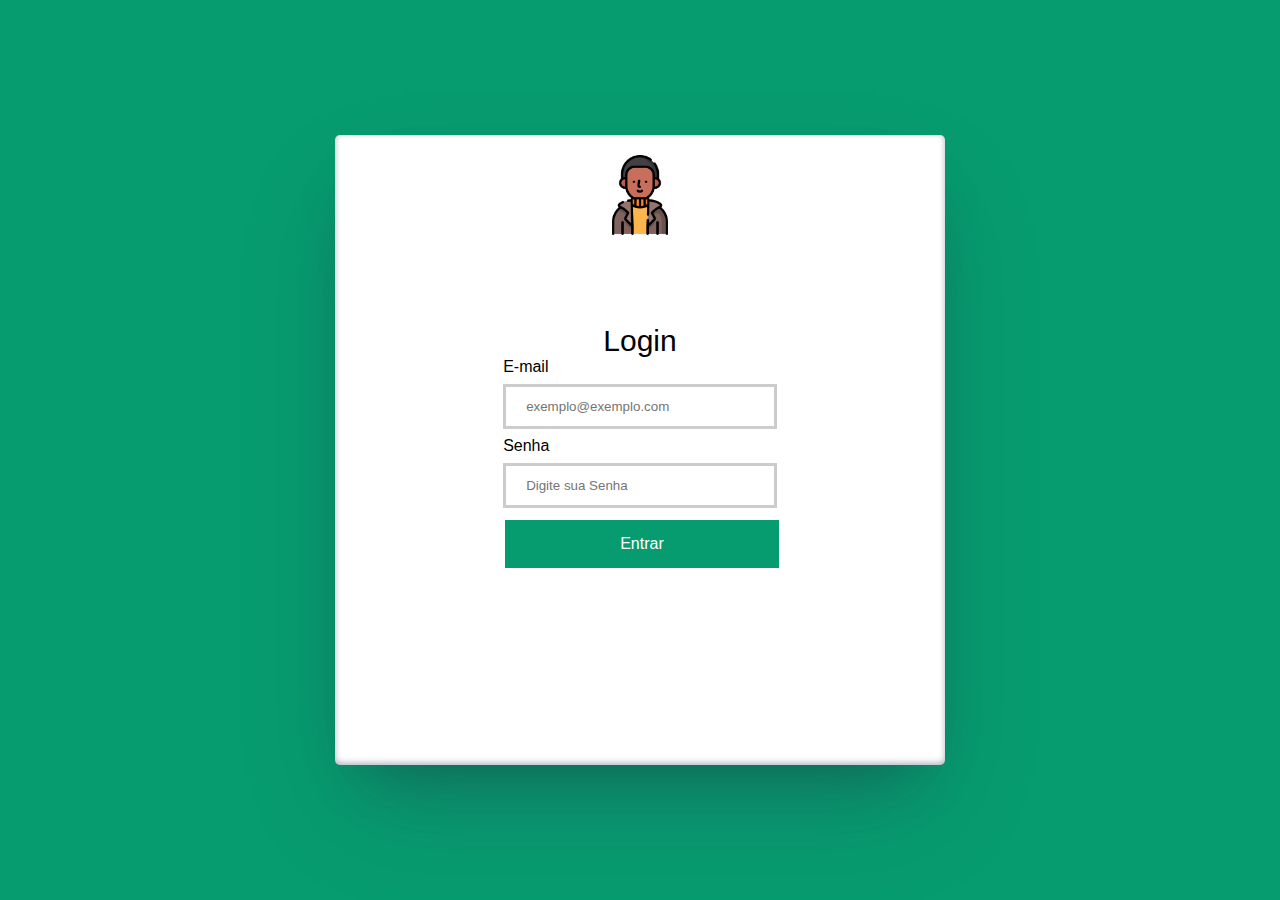
<file: trabalho 2/login.html>
<!DOCTYPE html>
<html lang="pt-BR">
<head>
    <meta charset="UTF-8">
    <meta http-equiv="X-UA-Compatible" content="IE=edge">
    <meta name="viewport" content="width=device-width, initial-scale=1.0">
    <title>Organizador Pessoal</title>
    <link rel="stylesheet" href="./css/style.css" media="screen" type="text/css">
    <script src="./js/script.js" type="text/javascript"></script>
    <link rel="icon" href="./img/marketing.png" type="image/x-icon">
</head>
<body id="login_page">
    <div class="containerflex">
        <header class="top-page">
        </header>
        <main class="contentflex">
            <div class="content_main_login">
                <div class="login_content">
                    <div class="login_left">
                    </div>
                    <div class="login_center">
                        <div class="avatar_profile">
                            <img src="img/homem.png" id="img_perfil">
                        </div>
                        <div class="form_login">
                            <form id="login_senha">
                                <legend>Login</legend>
                                <label for="campo_email">E-mail</label>
                                <input type="text" id="campo_email" placeholder="exemplo@exemplo.com" required><br>
                                <label for="campo_senha">Senha</label>
                                <input type="password" id="campo_senha" placeholder="Digite sua Senha" required><br>
                                <button type="submit" id="botao_entrar" value="Entrar" onclick="validarlogin()">Entrar
                                </button>
                            </form>
                        </div>
                 
                    </div>
                    <div class="login_rigth">
                    </div>
                </div>
            </div>
        </main>
        <footer class="bottom-page">
            <div>

            </div>
        </footer>
    </div>
</body>
</html>
</file>
<file: trabalho 2/css/style.css>
body{
    margin: 0;
    padding: 0;
    font-family:'Lucida Sans', 'Lucida Sans Regular', 'Lucida Grande', 'Lucida Sans Unicode', Geneva, Verdana, sans-serif;
    background-color: white;
}
.containerflex{
    display: flex;
    flex-direction: column;
    height: 100vh;
}
#login_page{
    background-color: #079c6f;
}
.contentflex{
    display: flex;
    flex-grow: 1;
}
main.content{
    display: flex;
    flex-grow: 1;
}
.top-page{
    width: 100%;
    height: 15%;
}
.bottom-page{
    width: 100%;
    height: 15%;
}
.content_main_login{
    display: flex;
    flex-direction: row;
    flex-grow: 1;
}
.login_content{
    flex-grow: 1;
    display: flex;
    flex-wrap: wrap;
}
.login_left, 
.login_center, 
.login_rigth{
    flex-basis: 33,33%;
    flex-grow: 1;
}
.login_center{
    background-color: white;
    border-radius: 5px;
    box-shadow: rgba(50, 50, 93, 0.25) 0px 50px 100px -20px, rgba(0, 0, 0, 0.3) 0px 30px 60px -30px, rgba(10, 37, 64, 0.35) 0px -2px 6px 0px inset;
}
.login_center{
    display: flex;
    flex-direction: column;
    flex-grow: 1;
    flex-wrap: wrap;
    justify-content: center;
    align-items: center;
}
.avatar_profile{
    flex-basis: 30%;
    flex-grow: 1;
}
.form_login{
    flex-basis: 70%;
    flex-grow: 1;
}
#img_perfil{
    width: 80px;
    height: 80px;
    margin-top: 20px;
}

#login_senha label{
    padding-left: 0;
}
#login_senha input[type=text]{
    width: 100%;
    padding: 12px 20px;
    margin: 8px 0;
    box-sizing: border-box;
    border: 3px solid #ccc;
}
#login_senha input[type=password]{
    width: 100%;
    padding: 12px 20px;
    margin: 8px 0;
    box-sizing: border-box;
    border: 3px solid #ccc;
}
#botao_entrar{
    width: 100%;
    background-color: #079c6f;
    border: none;
    color: white;
    padding: 15px 32px;
    text-align: center;
    text-decoration: none;
    display: inline-block;
    font-size: 16px;
    margin: 4px 2px;
    cursor: pointer;
}
#botao_entrar:hover{
    background-color: #076e4f;
}
legend{
    text-align: center;
    font-size: 30px;
}
.header_bar{
    background-color: #d1d1d1;
    height: 40px;
    margin-bottom: 4px;
}
.side_menu{
    background-color:#23a880;
    width: 200px;
    margin-right: 4px;
    margin-bottom: 4px;
}
.content_main{
    display: flex;
    flex-direction: column;
    flex-grow: 1;
}
.task_content ,
.calendar_content{
    flex-grow: 1;
}
.task_content{
    display: flex;
    flex-wrap: wrap;
    gap: 4px;
}
.task_list ,
.task_button{
    flex-basis: 48%;
    flex-grow: 1;
}
.task_list{
    box-shadow: rgba(50, 50, 93, 0.25) 0px 50px 100px -20px, rgba(0, 0, 0, 0.3) 0px 30px 60px -30px, rgba(10, 37, 64, 0.35) 0px -2px 6px 0px inset;
    background-color: white;
}
.task_button{
    box-shadow: rgba(50, 50, 93, 0.25) 0px 50px 100px -20px, rgba(0, 0, 0, 0.3) 0px 30px 60px -30px, rgba(10, 37, 64, 0.35) 0px -2px 6px 0px inset;
    background-color: white;
}
.calendar_content{
    background-color: white;
    margin-top: 4px;
    margin-bottom: 4px;
}
.footer_bar{
    background-color: #d1d1d1;
    height: 40px;
}
.footer_bar p{
    text-align:center;
    font-size: 15px;
    color: rgb(70, 70, 70);
}
.header_bar{
    display: flex;
    flex-wrap: 
    wrap;
}
.box-header-left, .box-header-rigth{
    flex-grow: 1;
    flex-basis: 50%;
}
.task_button{
    display: flex;
    background-color: white;
    justify-content: center;
    align-items: center;
}
.button-29 {
    align-items: center;
    appearance: none;
    background-image: radial-gradient(100% 100% at 100% 0, #076e4f 0, #079c6f 100%);
    border: 0;
    border-radius: 6px;
    box-shadow: rgba(35, 66, 37, 0.4) 0 2px 4px,rgba(40, 66, 35, 0.3) 0 7px 13px -3px,rgba(60, 111, 58, 0.5) 0 -3px 0 inset;
    box-sizing: border-box;
    color: #fff;
    cursor: pointer;
    display: inline-flex;
    font-family: "JetBrains Mono",monospace;
    height: 48px;
    justify-content: center;
    line-height: 1;
    list-style: none;
    overflow: hidden;
    padding-left: 16px;
    padding-right: 16px;
    position: relative;
    text-align: left;
    text-decoration: none;
    transition: box-shadow .15s,transform .15s;
    user-select: none;
    -webkit-user-select: none;
    touch-action: manipulation;
    white-space: nowrap;
    will-change: box-shadow,transform;
    font-size: 18px;
  }
  
  .button-29:focus {
    box-shadow: #0c5009 0 0 0 1.5px inset, rgba(39, 66, 35, 0.4) 0 2px 4px, rgba(35, 66, 37, 0.3) 0 7px 13px -3px, #0b800b 0 -3px 0 inset;
  }
  
  .button-29:hover {
    box-shadow: rgba(35, 66, 37, 0.4) 0 4px 8px, rgba(35, 66, 35, 0.3) 0 7px 13px -3px, #0f5c05 0 -3px 0 inset;
    transform: translateY(-2px);
  }
  
  .button-29:active {
    box-shadow: #086b0d 0 3px 7px inset;
    transform: translateY(2px);
  }
  .side_menu{
    display: flex;
    flex-direction: column;
    flex-wrap: wrap;
    justify-content: left;
    align-items: left;
  }
  .menu_part1,
  .menu_part2,
  .menu_part3,
  .menu_part4,
  .menu_part5{

    flex-basis: auto;
    flex-grow: 1;
  }
  .switch {
    position: relative;
    display: inline-block;
    width: 60px;
    height: 34px;
  }
  
  .switch input { 
    opacity: 0;
    width: 0;
    height: 0;
  }
  
  .slider {
    position: absolute;
    cursor: pointer;
    top: 0;
    left: 0;
    right: 0;
    bottom: 0;
    background-color: #ccc;
    -webkit-transition: .4s;
    transition: .4s;
  }
  
  .slider:before {
    position: absolute;
    content: "";
    height: 26px;
    width: 26px;
    left: 4px;
    bottom: 4px;
    background-color: white;
    -webkit-transition: .4s;
    transition: .4s;
  }
  
  input:checked + .slider {
    background-color: #2196F3;
  }
  
  input:focus + .slider {
    box-shadow: 0 0 1px #2196F3;
  }
  
  input:checked + .slider:before {
    -webkit-transform: translateX(26px);
    -ms-transform: translateX(26px);
    transform: translateX(26px);
  }
  
  /* Rounded sliders */
  .slider.round {
    border-radius: 34px;
  }
  
  .slider.round:before {
    border-radius: 50%;
  }
  .menu_part1{
    text-align: center;
    color: white;
    margin-top: 50px;
  }
  .menu_part2{
    color: white;
  }
  .menu_part3 {
    color: white;
    text-align: center;
  }
  .menu_part4{
    color: white;
    text-align: center;
  }
  .menu_part5{
    color: white;
    text-align: center;
  }
  .box-header-rigth{
    text-align: right;
  }
  .box-header-left{
    color:  rgb(70, 70, 70);
  }
  li a{
    text-decoration: none;
    color: white;
  }
  .menu_part3 a{
    color: white;
    text-align: center;
    text-decoration: none;
  }
  .menu_part5 a{
    text-decoration: none;
    color: white;
  }
  .menu_part2 a{
    text-decoration: none;
    color: white;
  }
  ul{
    list-style-type: none;
    margin: 0;
    padding: 0;
    overflow: hidden;
    text-align: center;
  }
  #btn_sair{
    border: 0;
    background-color:  rgb(209, 209, 209);
    color: white;
  }
  #btn_sair a{
    text-decoration: none;
    color: white;
    text-align: center;
  }
  table{
    border-collapse: collapse;
    width: 100%;
  }
  th, td{
    padding: 8px;
    text-align: left;
    border-bottom: 1px solid #ddd;
  }
  tr:hover {
    background-color: rgba(0, 0, 0, 0.068);
  }
  th{
    color: #076e4f;
  }
</file>
